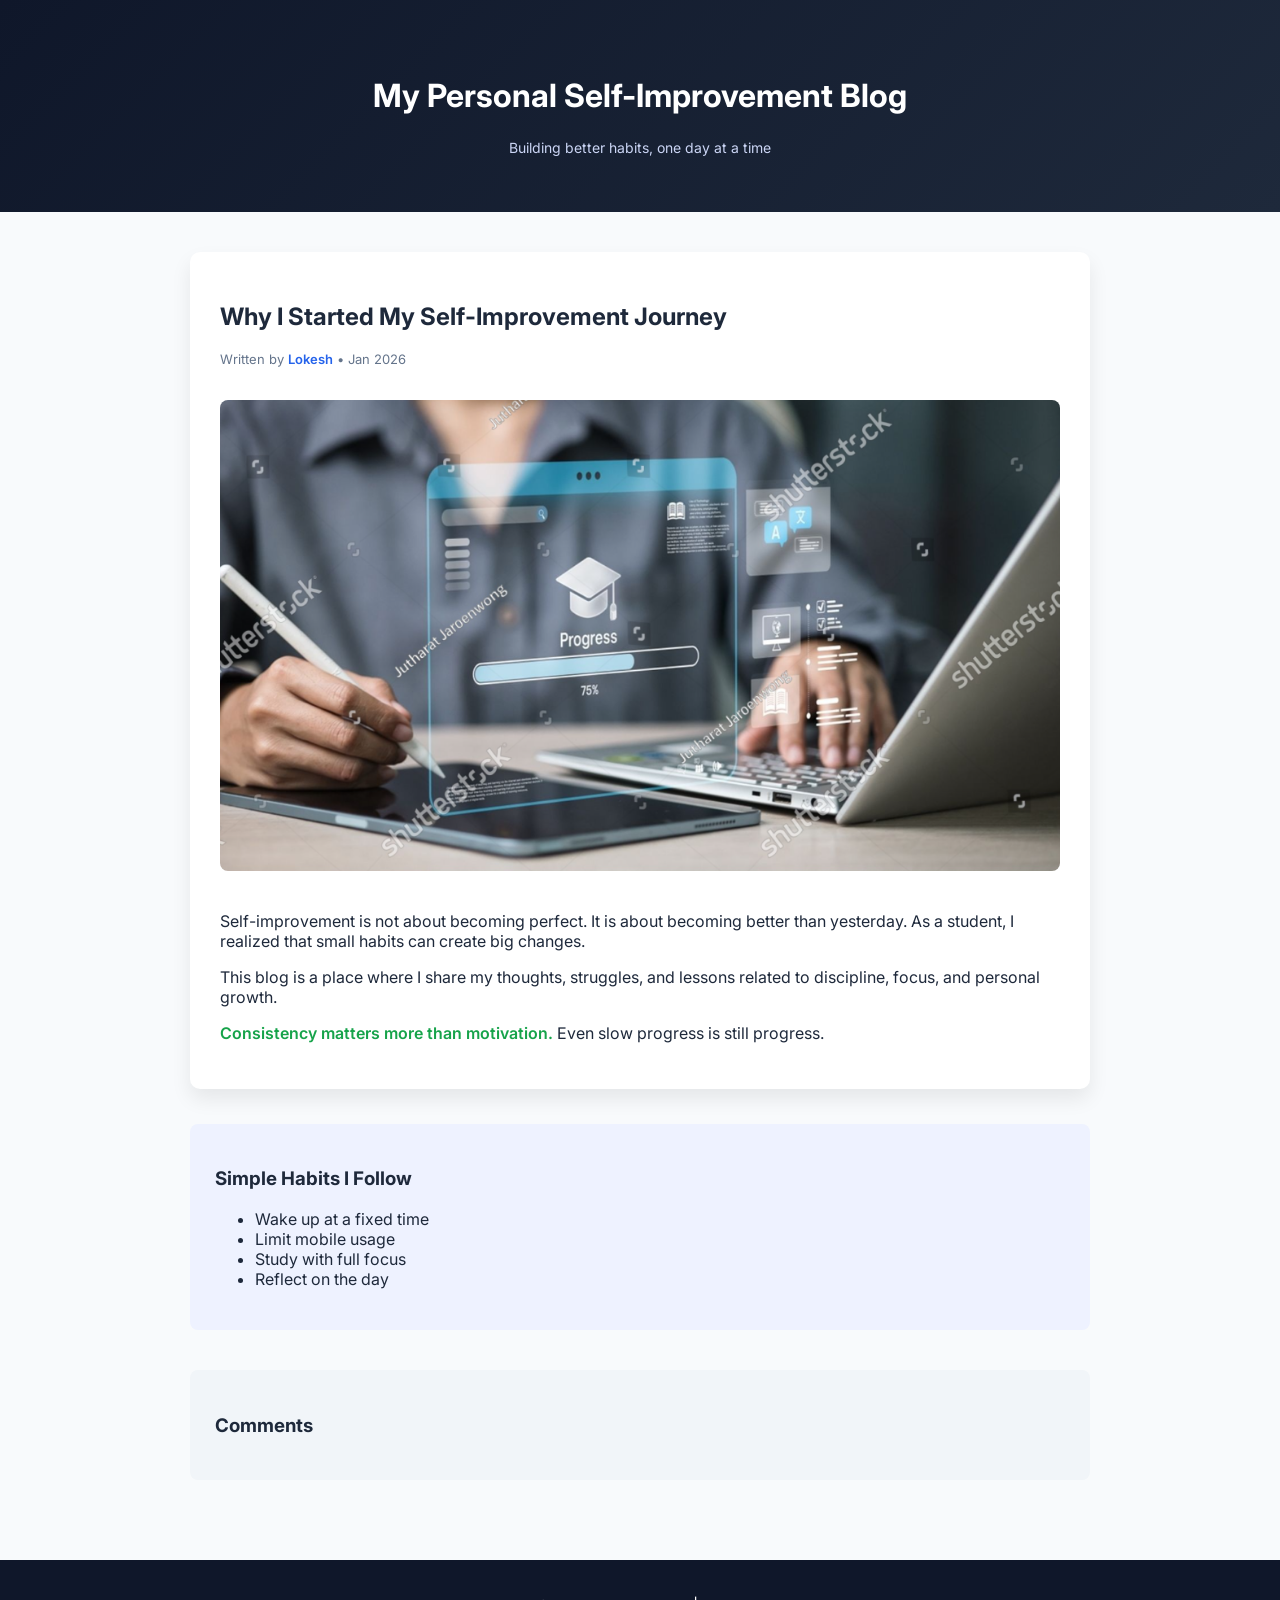
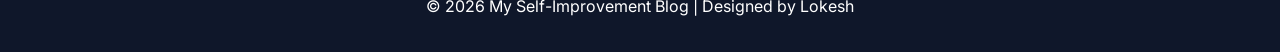
<file: index.html>
<!DOCTYPE html>
<html lang="en">
<head>
    <meta charset="UTF-8">

    
    <meta name="description" content="A personal self improvement blog focused on habits, mindset and daily growth">
    <meta name="keywords" content="self improvement, personal blog, habits, mindset, growth">
    <meta name="author" content="Lokesh">
    <meta name="viewport" content="width=device-width, initial-scale=1.0">

    <title>My Self Improvement Blog</title>


    <link href="https://fonts.googleapis.com/css2?family=Inter:wght@300;400;600&display=swap" rel="stylesheet">

 
    <link rel="stylesheet" href="style.css">
</head>
<body>

 
    <header class="header">
        <h1>My Personal Self-Improvement Blog</h1>
        <span>Building better habits, one day at a time</span>
    </header>

  
    <div class="container">

     
        <article class="post">
            <h2>Why I Started My Self-Improvement Journey</h2>

            <p class="meta">
                Written by <span class="author">Lokesh</span> • Jan 2026
            </p>

            <img src="self.jpg" alt="Self improvement and personal growth">

            <p>
                Self-improvement is not about becoming perfect.
                It is about becoming better than yesterday.
                As a student, I realized that small habits can create big changes.
            </p>

            <p>
                This blog is a place where I share my thoughts, struggles, and lessons
                related to discipline, focus, and personal growth.
            </p>

            <p>
                <span class="highlight">Consistency matters more than motivation.</span>
                Even slow progress is still progress.
            </p>
        </article>

 
        <section class="tips">
            <h3>Simple Habits I Follow</h3>
            <ul>
                <li>Wake up at a fixed time</li>
                <li>Limit mobile usage</li>
                <li>Study with full focus</li>
                <li>Reflect on the day</li>
            </ul>
        </section>


        <section class="comments">
            <h3>Comments</h3>

            <div id="disqus_thread"></div>

            <script>
                var disqus_config = function () {
                    this.page.url = window.location.href;
                    this.page.identifier = "self-improvement-blog";
                };

                (function () {
                    var d = document, s = d.createElement('script');
                    s.src = 'https://lokesh-38.disqus.com/embed.js';
                    s.setAttribute('data-timestamp', +new Date());
                    (d.head || d.body).appendChild(s);
                })();
            </script>

            <noscript>
                Please enable JavaScript to view the comments powered by Disqus.
            </noscript>
        </section>

        

    </div>


    <footer>
        <p>© 2026 My Self-Improvement Blog | Designed by Lokesh</p>
    </footer>

</body>
</html>
</file>
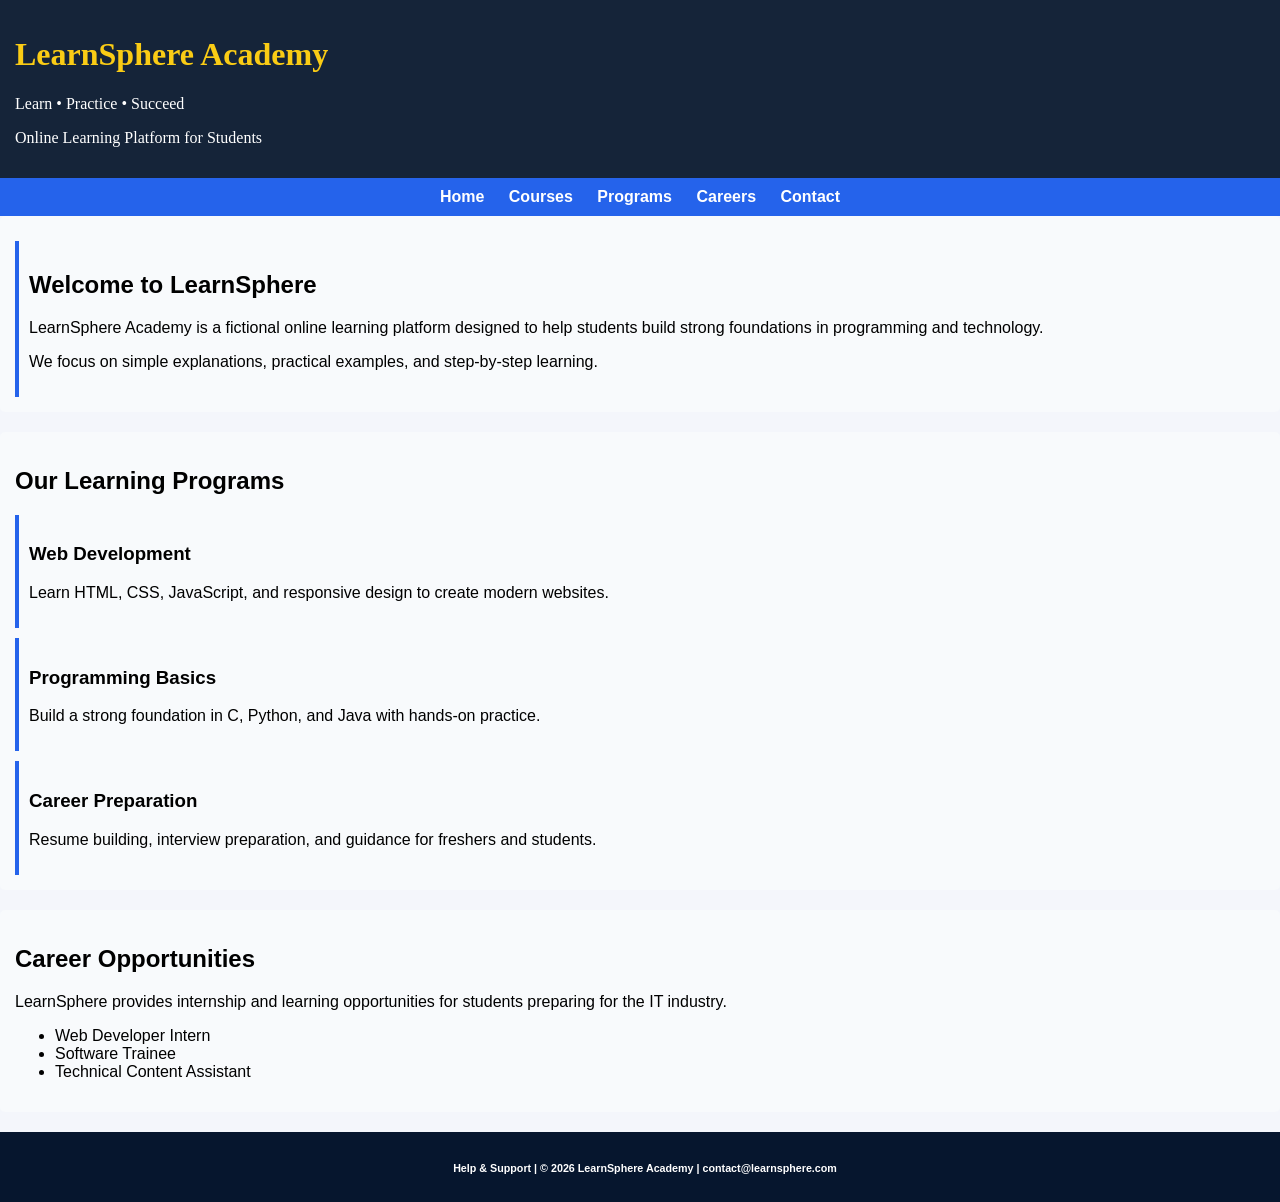
<file: task1.html>
<!DOCTYPE html>
<html lang="en">
<head>
    <meta charset="UTF-8">
    <meta name="viewport" content="width=device-width, initial-scale=1.0">

    <title>LearnSphere Academy</title>

    <link rel="stylesheet" href="task1.css">

    <style>
        nav a {
            color: white;
            margin: 10px;
            text-decoration: none;
            font-weight: bold;
        }
    </style>
</head>

<body>

<header>
    <h1 style="color:#facc15;">LearnSphere Academy</h1>
    <p style="color:white;">Learn • Practice • Succeed</p>
    <p>Online Learning Platform for Students</p>
</header>

<nav>
    <a href="#">Home</a>
    <a href="#">Courses</a>
    <a href="#">Programs</a>
    <a href="#">Careers</a>
    <a href="#">Contact</a>
</nav>

<section>
    <article>
        <h2>Welcome to LearnSphere</h2>
        <p>
            LearnSphere Academy is a fictional online learning platform
            designed to help students build strong foundations in
            programming and technology.
        </p>
        <p>
            We focus on simple explanations, practical examples,
            and step-by-step learning.
        </p>
    </article>
</section>

<section>
    <h2>Our Learning Programs</h2>

    <article>
        <h3>Web Development</h3>
        <p>
            Learn HTML, CSS, JavaScript, and responsive design to
            create modern websites.
        </p>
    </article>

    <article>
        <h3>Programming Basics</h3>
        <p>
            Build a strong foundation in C, Python, and Java
            with hands-on practice.
        </p>
    </article>

    <article>
        <h3>Career Preparation</h3>
        <p>
            Resume building, interview preparation, and guidance
            for freshers and students.
        </p>
    </article>
</section>

<section>
    <h2>Career Opportunities</h2>
    <p>
        LearnSphere provides internship and learning opportunities
        for students preparing for the IT industry.
    </p>

    <ul>
        <li>Web Developer Intern</li>
        <li>Software Trainee</li>
        <li>Technical Content Assistant</li>
    </ul>
</section>

<footer>
    <h6>
        Help & Support | © 2026 LearnSphere Academy | contact@learnsphere.com
    </h6>
</footer>

</body>
</html>
</file>
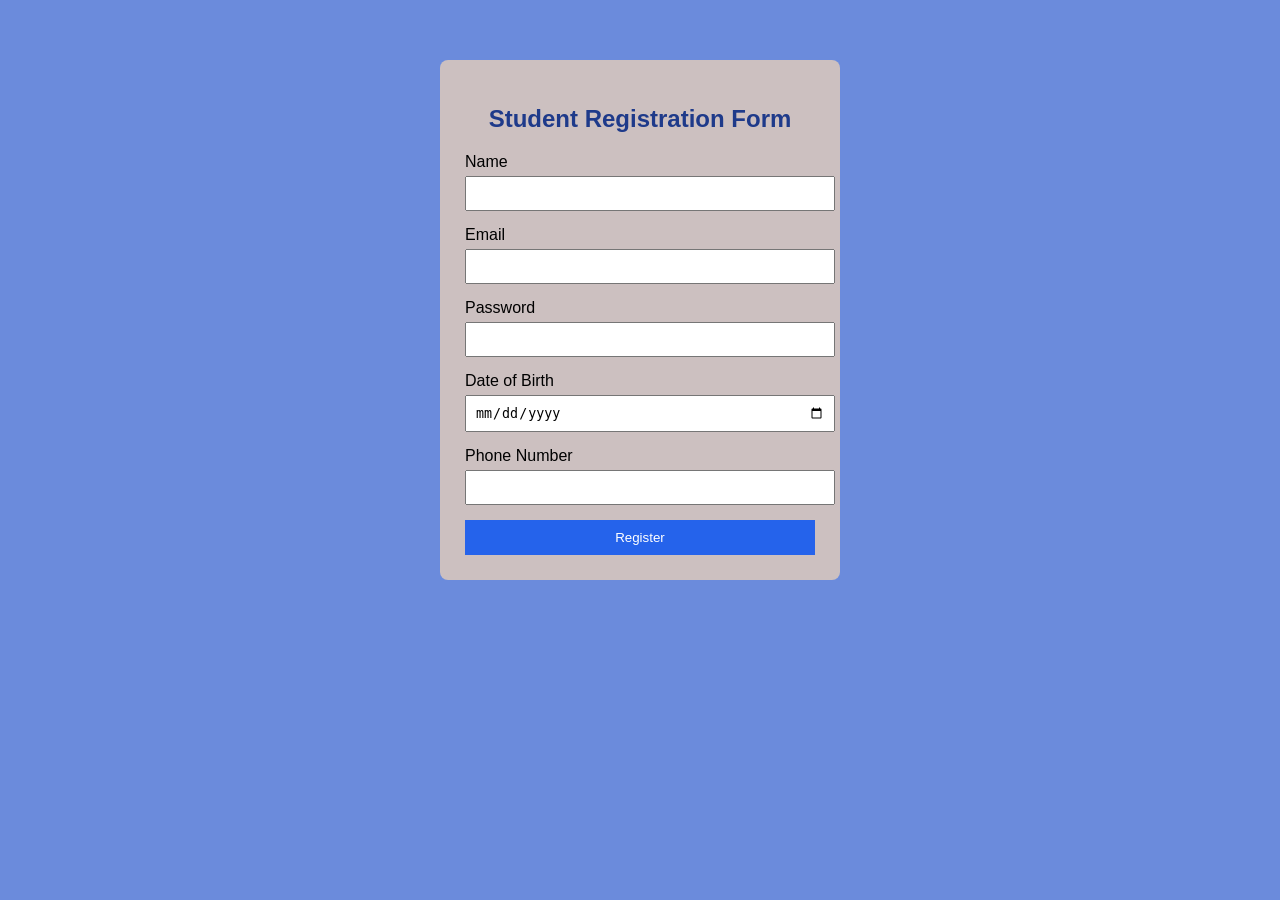
<file: task4.html>
<!DOCTYPE html>
<html lang="en">
<head>
    <meta charset="UTF-8">
    <title>Task 4 - Student Registration Form</title>
    <meta name="viewport" content="width=device-width, initial-scale=1.0">

    <link rel="stylesheet" href="task4.css">
</head>

<body>

<div class="form-container">
    <h2>Student Registration Form</h2>

    <form id="task4Form">

        <div class="field">
            <label>Name</label>
            <input type="text" id="name">
            <small class="error"></small>
        </div>

        <div class="field">
            <label>Email</label>
            <input type="text" id="email">
            <small class="error"></small>
        </div>

        <div class="field">
            <label>Password</label>
            <input type="password" id="password">
            <div id="strength"></div>
            <small class="error"></small>
        </div>

        <div class="field">
            <label>Date of Birth</label>
            <input type="date" id="dob">
            <small class="error"></small>
        </div>

        <div class="field">
            <label>Phone Number</label>
            <input type="text" id="phone">
            <small class="error"></small>
        </div>

        <button type="submit">Register</button>

    </form>
</div>

<script src="task4.js"></script>
</body>
</html>
</file>
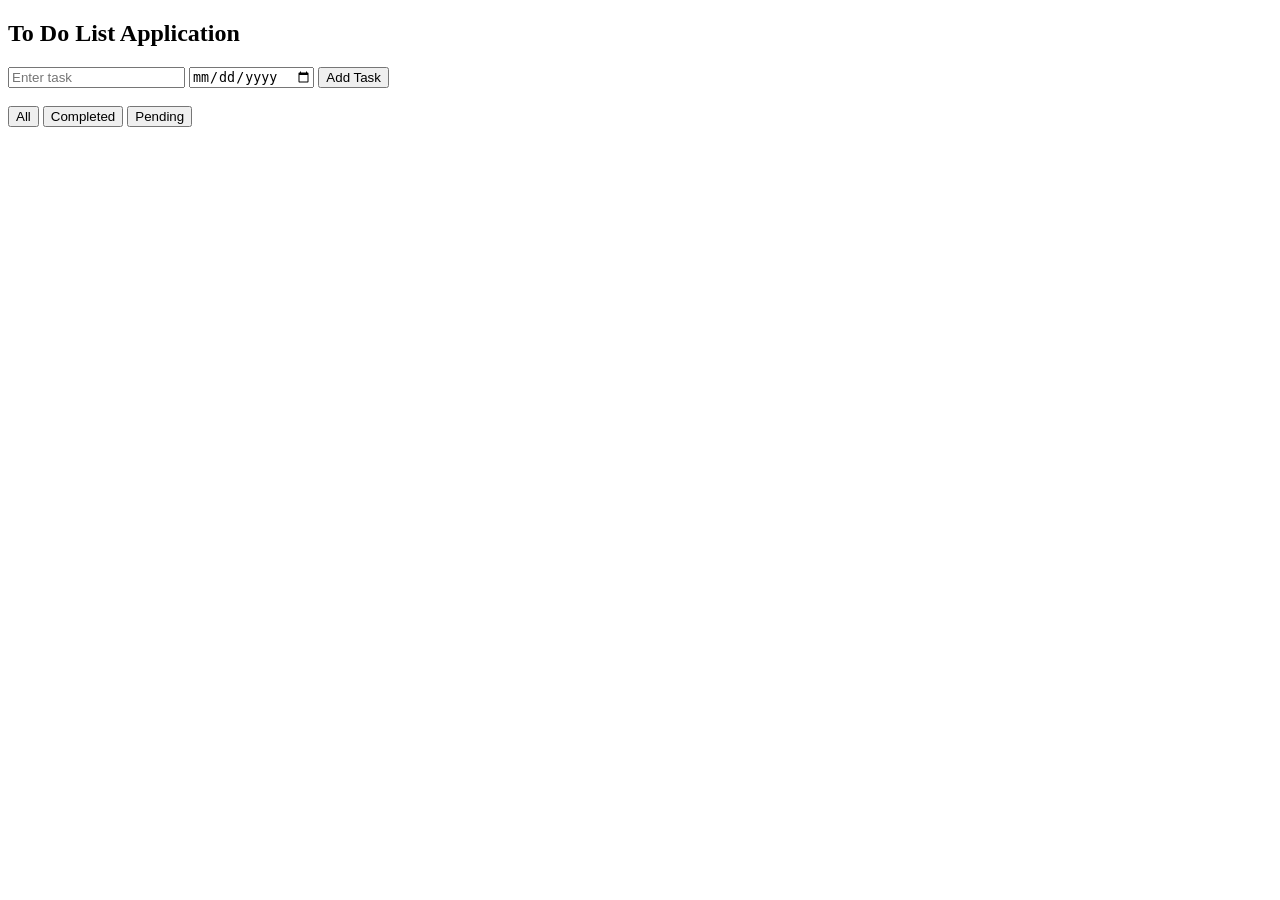
<file: task6.html>
<!DOCTYPE html>
<html lang="en">

<head>
    <meta charset="UTF-8">
    <title>Task 6 - To Do List</title>
    <meta name="viewport" content="width=device-width, initial-scale=1.0">
</head>

<body>

    <h2>To Do List Application</h2>

    <input type="text" id="taskInput" placeholder="Enter task">
    <input type="date" id="dateInput">
    <button onclick="addTask()">Add Task</button>

    <br><br>

    <button onclick="filterTasks('all')">All</button>
    <button onclick="filterTasks('completed')">Completed</button>
    <button onclick="filterTasks('pending')">Pending</button>

    <ul id="taskList"></ul>

    <script src="task6.js"></script>
</body>

</html>
</file>
<file: style.css>
body {
    margin: 0;
    font-family: 'Inter', sans-serif;
    background-color: #f8fafc;
    color: #1e293b;
}


.header {
    background: linear-gradient(135deg, #0f172a, #1e293b);
    color: white;
    text-align: center;
    padding: 55px 20px;
}

.header span {
    font-size: 14px;
    color: #cbd5f5;
}


.container {
    max-width: 900px;
    margin: auto;
    padding: 40px 20px;
}

.post {
    background: white;
    padding: 30px;
    border-radius: 10px;
    box-shadow: 0 10px 20px rgba(0,0,0,0.08);
}

.meta {
    font-size: 13px;
    color: #64748b;
}

.author {
    color: #2563eb;
    font-weight: 600;
}

.post img {
    width: 100%;
    border-radius: 8px;
    margin: 20px 0;
}

.highlight {
    color: #16a34a;
    font-weight: 600;
}

.tips {
    margin-top: 35px;
    padding: 25px;
    background: #eef2ff;
    border-radius: 8px;
}


.comments {
    margin-top: 40px;
    padding: 25px;
    background: #f1f5f9;
    border-radius: 8px;
}

.comment-form {
    display: flex;
    flex-direction: column;
    gap: 10px;
}

.comment-form input,
.comment-form textarea {
    padding: 10px;
    border-radius: 5px;
    border: 1px solid #cbd5e1;
    font-family: inherit;
}

.comment-form button {
    width: fit-content;
    padding: 8px 16px;
    background: #2563eb;
    color: white;
    border: none;
    border-radius: 5px;
    cursor: pointer;
}

.comment-form button:hover {
    background: #1d4ed8;
}


footer {
    text-align: center;
    padding: 20px;
    background: #0f172a;
    color: white;
    margin-top: 40px;
}


@media (max-width: 600px) {
    .header h1 {
        font-size: 22px;
    }
}
</file>
<file: task1.css>
body {
    font-family: Arial, sans-serif;
    margin: 0;
    background-color: #f4f6fb;
}

header {
    background-color: #152439;
    color: white;
    text-align: left;
    font-family: cursive;
    padding: 15px;
}

nav {
    background-color: #2563eb;
    text-align: center;
    padding: 10px;
}

section {
    background-color: #f8fafc;
    padding: 15px;
    margin-bottom: 20px;
    border-radius: 5px;
}

article {
    margin-top: 10px;
    padding: 10px;
    border-left: 4px solid #2563eb;
}

h2, h3 {
    font-weight: bold;
}

footer {
    position: static;
    bottom: 0;
    width: 100%;
    background-color: #06162e;
    color: white;
    text-align: center;
    padding: 5px;
    height: 60px;
}
</file>
<file: task4.css>
body {
    font-family: Arial, sans-serif;
    background-color: #6b8bdc;
}

.form-container {
    width: 350px;
    margin: 60px auto;
    background-color: rgb(204, 192, 192);
    padding: 25px;
    border-radius: 8px;
}

h2 {
    text-align: center;
    color: #1e3a8a;
}

.field {
    margin-bottom: 15px;
}

label {
    display: block;
    margin-bottom: 5px;
}

input {
    width: 100%;
    padding: 8px;
}

button {
    width: 100%;
    padding: 10px;
    background-color: #2563eb;
    color: white;
    border: none;
    cursor: pointer;
}

.error {
    color: red;
    font-size: 12px;
}

#strength {
    font-size: 13px;
    margin-top: 5px;
}
</file>
